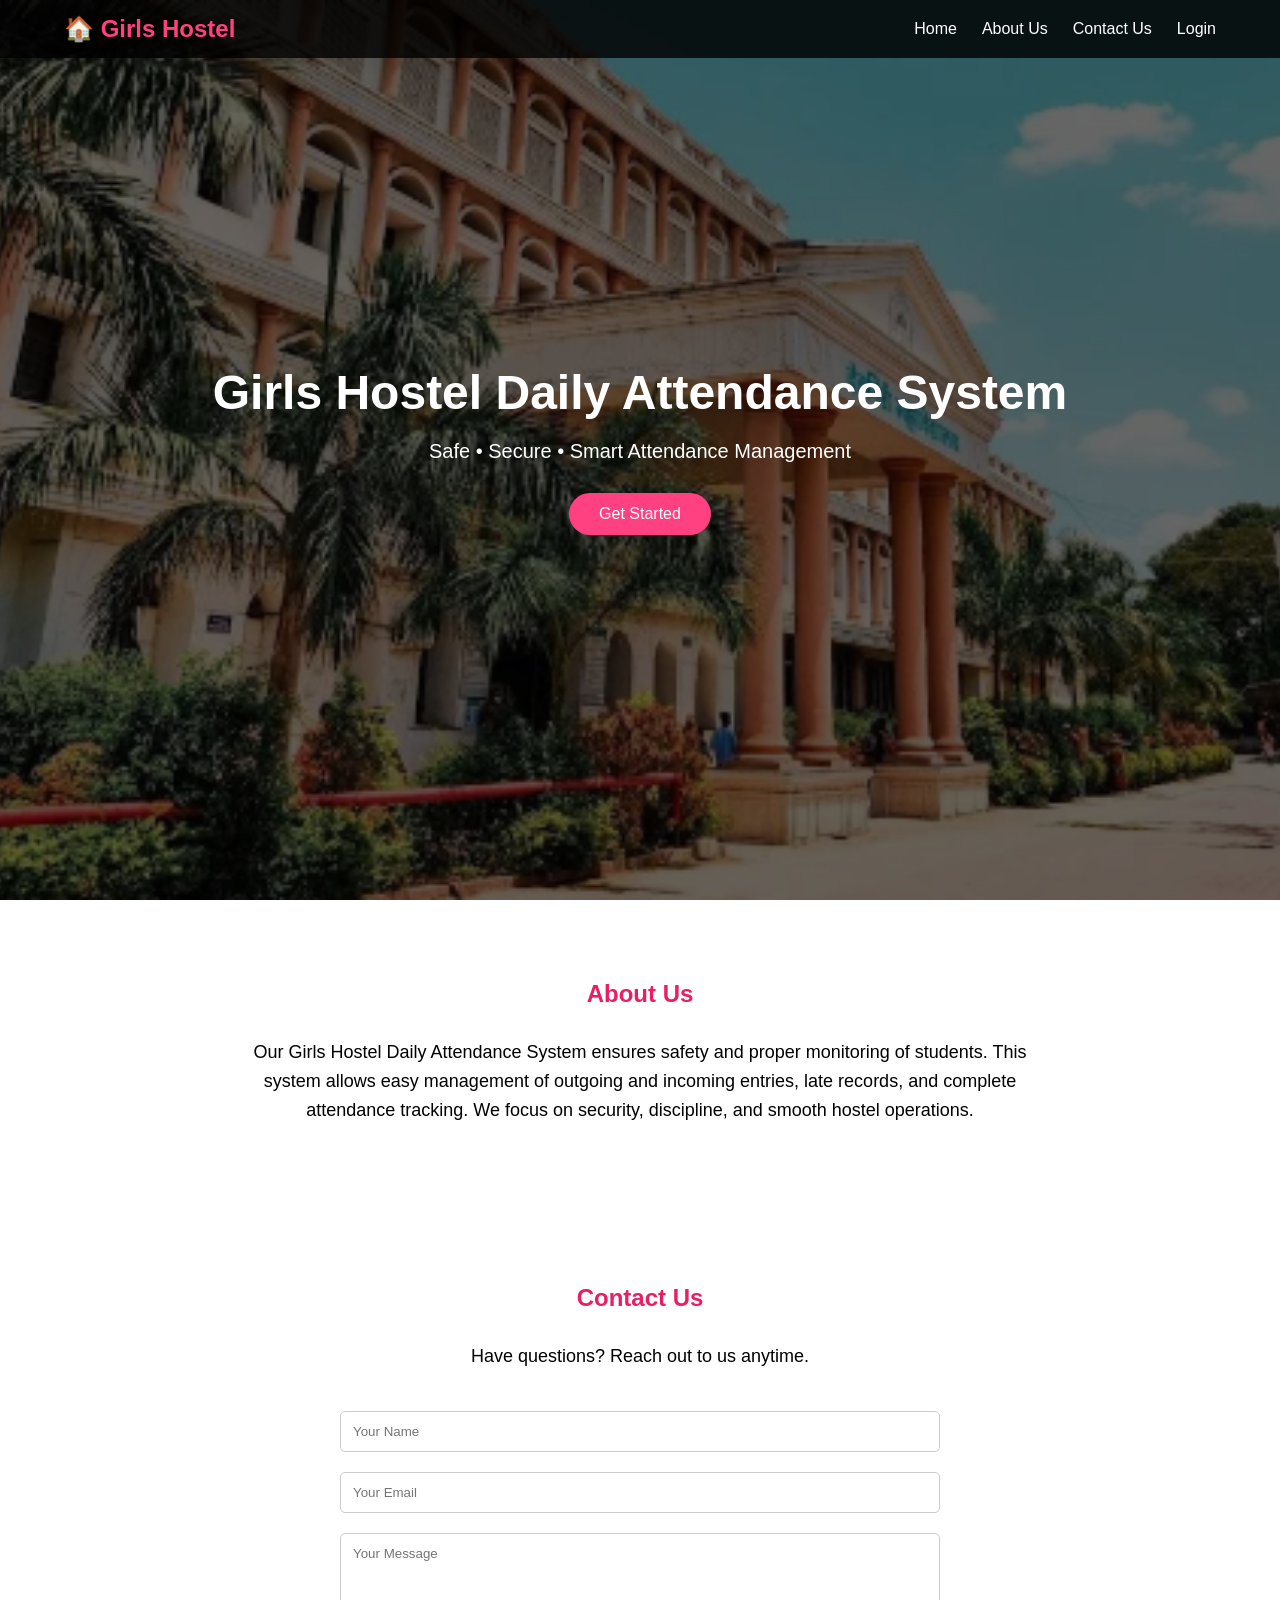
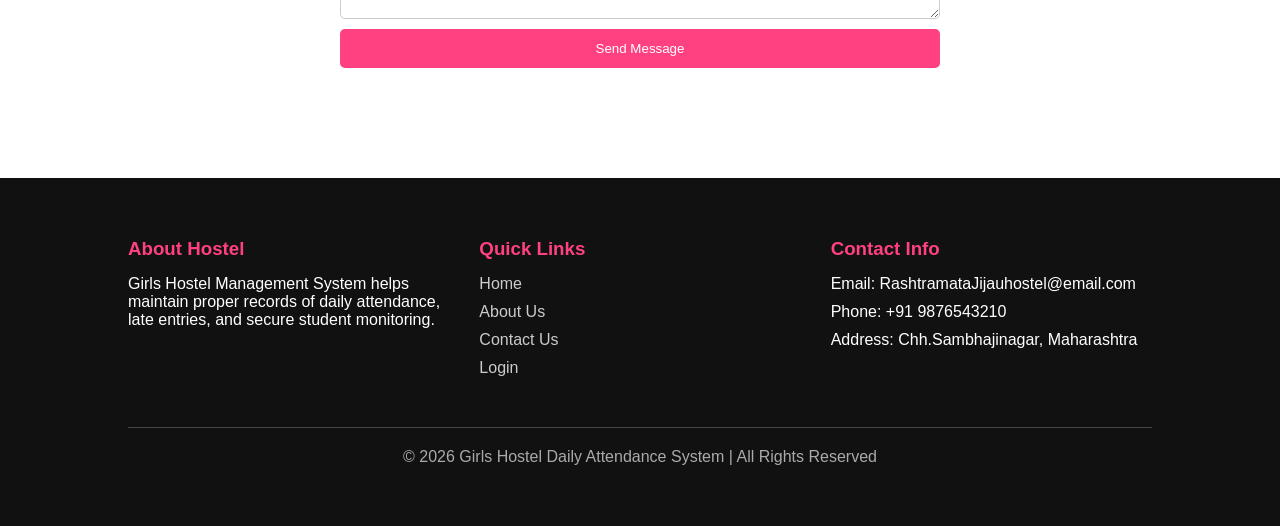
<file: index.html>
<!DOCTYPE html>
<html lang="en">
<head>
<meta charset="UTF-8">
<meta name="viewport" content="width=device-width, initial-scale=1.0">
<title>Girls Hostel Daily Attendance</title>

<style>
*{
    margin:0;
    padding:0;
    box-sizing:border-box;
    font-family: 'Segoe UI', sans-serif;
}

body{
    scroll-behavior:smooth;
}

/* Navbar */
nav{
    position:fixed;
    width:100%;
    background:rgba(0,0,0,0.8);
    padding:15px 0;
    z-index:1000;
}

nav .container{
    width:90%;
    margin:auto;
    display:flex;
    justify-content:space-between;
    align-items:center;
}

nav h2{
    color:#ff4081;
}

nav ul{
    list-style:none;
    display:flex;
}

nav ul li{
    margin-left:25px;
}

nav ul li a{
    text-decoration:none;
    color:white;
    font-weight:500;
    transition:0.3s;
}

nav ul li a:hover{
    color:#ff4081;
}

/* Hero Section */
.hero{
    height:100vh;
    background:url('Screenshot 2026-02-10 110359.png') no-repeat center center/cover;
    display:flex;
    align-items:center;
    justify-content:center;
    text-align:center;
    color:white;
    position:relative;
}

.hero::before{
    content:"";
    position:absolute;
    width:100%;
    height:100%;
    background:rgba(0,0,0,0.6);
}

.hero-content{
    position:relative;
    z-index:2;
}

.hero h1{
    font-size:48px;
    margin-bottom:20px;
}

.hero p{
    font-size:20px;
    margin-bottom:30px;
}

.btn{
    padding:12px 30px;
    background:#ff4081;
    border:none;
    color:white;
    font-size:16px;
    border-radius:25px;
    cursor:pointer;
    transition:0.3s;
}

.btn:hover{
    background:#e91e63;
}

/* Sections */
section{
    padding:80px 10%;
}

section h2{
    text-align:center;
    margin-bottom:30px;
    color:#e91e63;
}

.about p, .contact p{
    text-align:center;
    max-width:800px;
    margin:auto;
    font-size:18px;
    line-height:1.6;
}

/* Contact Form */
.contact form{
    max-width:600px;
    margin:30px auto;
    display:flex;
    flex-direction:column;
}

.contact input, .contact textarea{
    padding:12px;
    margin:10px 0;
    border:1px solid #ccc;
    border-radius:5px;
}

.contact button{
    background:#ff4081;
    color:white;
    border:none;
    padding:12px;
    border-radius:5px;
    cursor:pointer;
}

.contact button:hover{
    background:#e91e63;
}

/* Big Footer */
footer{
    background:#111;
    color:#fff;
    padding:60px 10%;
}

.footer-container{
    display:grid;
    grid-template-columns:repeat(auto-fit,minmax(250px,1fr));
    gap:30px;
}

footer h3{
    margin-bottom:15px;
    color:#ff4081;
}

footer ul{
    list-style:none;
}

footer ul li{
    margin-bottom:10px;
}

footer ul li a{
    text-decoration:none;
    color:#ccc;
    transition:0.3s;
}

footer ul li a:hover{
    color:#ff4081;
}

.footer-bottom{
    text-align:center;
    margin-top:40px;
    border-top:1px solid #444;
    padding-top:20px;
    color:#aaa;
}

/* Responsive */
@media(max-width:768px){
    .hero h1{
        font-size:32px;
    }
    nav ul{
        flex-direction:column;
        background:#000;
        position:absolute;
        top:60px;
        right:0;
        display:none;
    }
}
</style>
</head>

<body>

<!-- Navbar -->
<nav>
    <div class="container">
        <h2>🏠 Girls Hostel</h2>
        <ul>
            <li><a href="#">Home</a></li>
            <li><a href="aboutus.html">About Us</a></li>
            <li><a href="contactus.html">Contact Us</a></li>
            <li><a href="wardenlogin.html">Login</a></li>
        </ul>
    </div>
</nav>

<!-- Hero Section -->
<div class="hero">
    <div class="hero-content">
        <h1>Girls Hostel Daily Attendance System</h1>
        <p>Safe • Secure • Smart Attendance Management</p>
       <a href="wardenlogin.html"> <button class="btn">Get Started</button></a>
    </div>
</div>

<!-- About Section -->
<section id="about" class="about">
    <h2>About Us</h2>
    <p>
        Our Girls Hostel Daily Attendance System ensures safety and proper monitoring 
        of students. This system allows easy management of outgoing and incoming 
        entries, late records, and complete attendance tracking. 
        We focus on security, discipline, and smooth hostel operations.
    </p>
</section>

<!-- Contact Section -->
<section id="contact" class="contact">
    <h2>Contact Us</h2>
    <p>Have questions? Reach out to us anytime.</p>
    <form>
        <input type="text" placeholder="Your Name" required>
        <input type="email" placeholder="Your Email" required>
        <textarea rows="4" placeholder="Your Message" required></textarea>
        <button type="submit">Send Message</button>
    </form>
</section>

<!-- Big Footer -->
<footer>
    <div class="footer-container">
        <div>
            <h3>About Hostel</h3>
            <p>
                Girls Hostel Management System helps maintain proper records of daily attendance,
                late entries, and secure student monitoring.
            </p>
        </div>

        <div>
            <h3>Quick Links</h3>
            <ul>
                <li><a href="#">Home</a></li>
                <li><a href="aboutus.html">About Us</a></li>
                <li><a href="contactus.html">Contact Us</a></li>
                <li><a href="wardenlogin.html">Login</a></li>
            </ul>
        </div>

        <div>
            <h3>Contact Info</h3>
            <ul>
                <li>Email: RashtramataJijauhostel@email.com</li>
                <li>Phone: +91 9876543210</li>
                <li>Address: Chh.Sambhajinagar, Maharashtra</li>
            </ul>
        </div>
    </div>

    <div class="footer-bottom">
        © 2026 Girls Hostel Daily Attendance System | All Rights Reserved
    </div>
</footer>

</body>
</html>
</file>
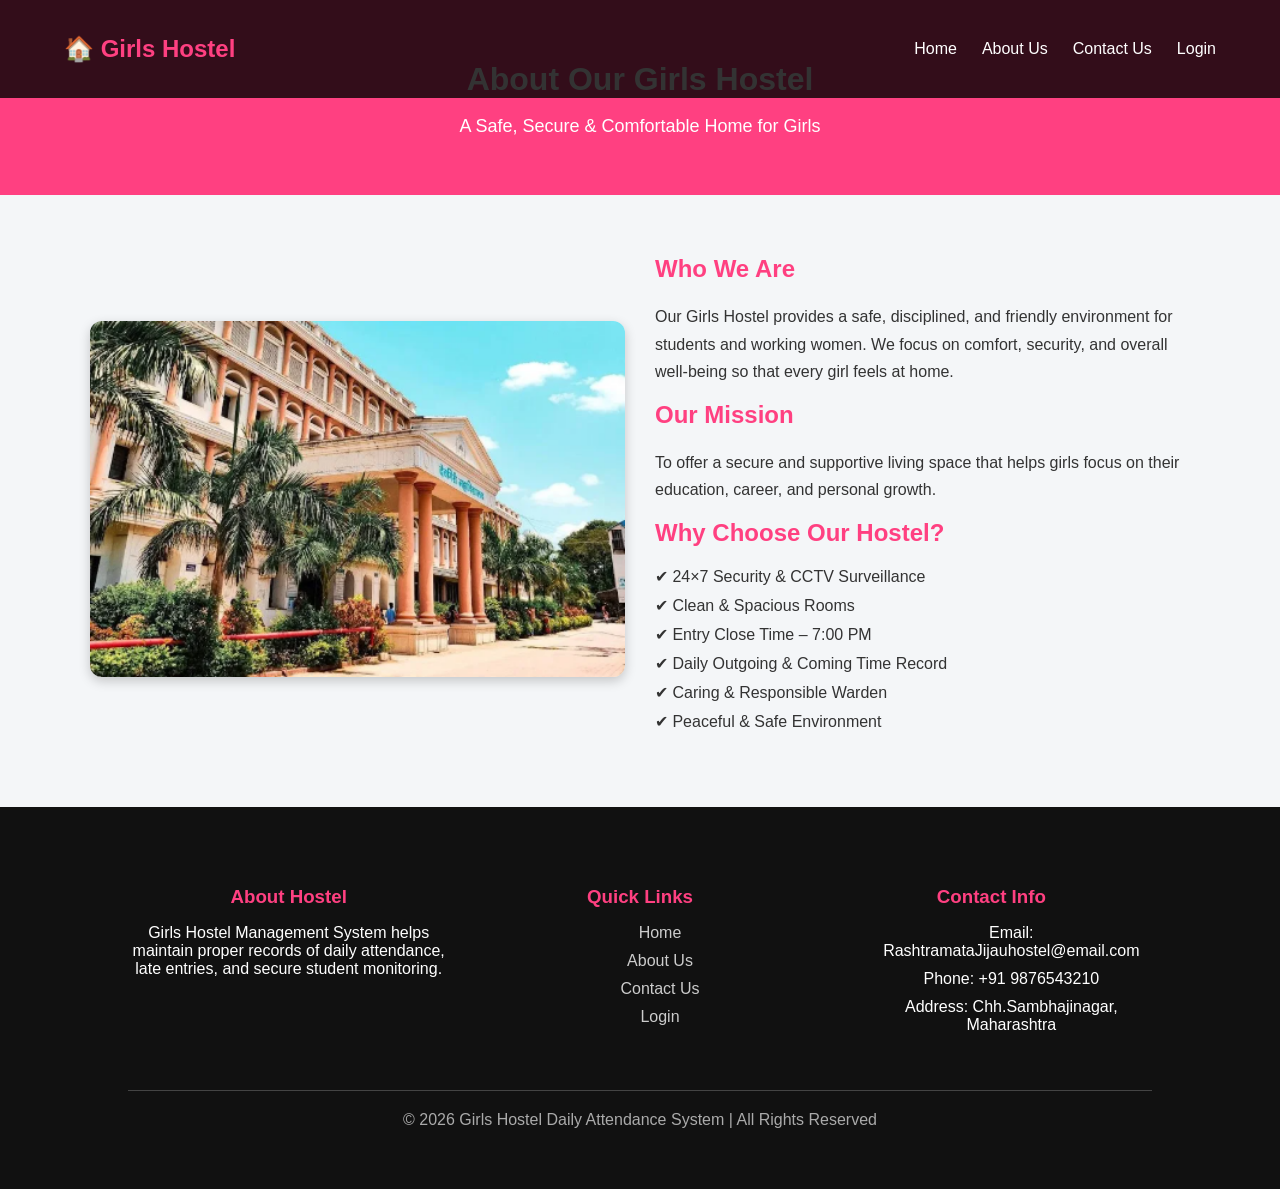
<file: aboutus.html>
<!DOCTYPE html>
<html lang="en">
<head>
<meta charset="UTF-8">
<title>About Us | Girls Hostel</title>

<style>
    body{
        margin:0;
        font-family:Arial, Helvetica, sans-serif;
        background:#f4f6f8;
        color:#333;
    }

    header{
        background:#ff4081;
        color:#fff;
        text-align:center;
        padding:40px 20px;
    }

    header h1{
        margin-bottom:10px;
        font-size:32px;
    }

    header p{
        font-size:18px;
    }

    .about-section{
        max-width:1100px;
        margin:40px auto;
        padding:20px;
        display:flex;
        flex-wrap:wrap;
        gap:30px;
        align-items:center;
    }

    .about-image{
        flex:1;
        min-width:300px;
    }

    .about-image img{
        width:100%;
        border-radius:12px;
        box-shadow:0 4px 12px rgba(0,0,0,0.2);
    }

    .about-content{
        flex:1;
        min-width:300px;
    }

    .about-content h2{
        color:#ff4081;
        margin-top:0;
    }

    .about-content p{
        line-height:1.7;
        font-size:16px;
    }

    .about-content ul{
        list-style:none;
        padding:0;
    }

    .about-content ul li{
        margin:10px 0;
        font-size:16px;
    }

    footer{
        background:-#ff4081;
        color:#fff;
        text-align:center;
        padding:15px;
        margin-top:40px;
    }

    @media(max-width:768px){
        header h1{
            font-size:26px;
        }

        .about-section{
            flex-direction:column;
        }
    }
    footer{
    background:#111;
    color:#fff;
    padding:60px 10%;
}

.footer-container{
    display:grid;
    grid-template-columns:repeat(auto-fit,minmax(250px,1fr));
    gap:30px;
}

footer h3{
    margin-bottom:15px;
    color:#ff4081;
}

footer ul{
    list-style:none;
}

footer ul li{
    margin-bottom:10px;
}

footer ul li a{
    text-decoration:none;
    color:#ccc;
    transition:0.3s;
}

footer ul li a:hover{
    color:#ff4081;
}

.footer-bottom{
    text-align:center;
    margin-top:40px;
    border-top:1px solid #444;
    padding-top:20px;
    color:#aaa;
}
nav{
    position:fixed;
    width:100%;
    background:rgba(0,0,0,0.8);
    padding:15px 0;
    z-index:1000;
}

nav .container{
    width:90%;
    margin:auto;
    display:flex;
    justify-content:space-between;
    align-items:center;
}

nav h2{
    color:#ff4081;
}

nav ul{
    list-style:none;
    display:flex;
}

nav ul li{
    margin-left:25px;
}

nav ul li a{
    text-decoration:none;
    color:white;
    font-weight:500;
    transition:0.3s;
}

nav ul li a:hover{
    color:#ff4081;
}


</style>
</head>

<body>
    <nav>
    <div class="container">
        <h2>🏠 Girls Hostel</h2>
        <ul>
            <li><a href="index.html">Home</a></li>
            <li><a href="aboutus.html">About Us</a></li>
            <li><a href="contactus.html">Contact Us</a></li>
            <li><a href="wardenlogin.html">Login</a></li>
        </ul>
    </div>
</nav>
<header>
    <h1>About Our Girls Hostel</h1>
    <p>A Safe, Secure & Comfortable Home for Girls</p>
</header>

<section class="about-section">
    <div class="about-image">
        <img src="Screenshot 2026-02-10 110359.png" alt="Girls Hostel">
    </div>

    <div class="about-content">
        <h2>Who We Are</h2>
        <p>
            Our Girls Hostel provides a safe, disciplined, and friendly environment
            for students and working women. We focus on comfort, security, and
            overall well-being so that every girl feels at home.
        </p>

        <h2>Our Mission</h2>
        <p>
            To offer a secure and supportive living space that helps girls focus
            on their education, career, and personal growth.
        </p>

        <h2>Why Choose Our Hostel?</h2>
        <ul>
            <li>✔ 24×7 Security & CCTV Surveillance</li>
            <li>✔ Clean & Spacious Rooms</li>
            <li>✔ Entry Close Time – 7:00 PM</li>
            <li>✔ Daily Outgoing & Coming Time Record</li>
            <li>✔ Caring & Responsible Warden</li>
            <li>✔ Peaceful & Safe Environment</li>
        </ul>
    </div>
</section>

<footer>
    <div class="footer-container">
        <div>
            <h3>About Hostel</h3>
            <p>
                Girls Hostel Management System helps maintain proper records of daily attendance,
                late entries, and secure student monitoring.
            </p>
        </div>

        <div>
            <h3>Quick Links</h3>
            <ul>
                <li><a href="#">Home</a></li>
                <li><a href="aboutus.html">About Us</a></li>
                <li><a href="contactus.html">Contact Us</a></li>
                <li><a href="wardenlogin.html">Login</a></li>
            </ul>
        </div>

        <div>
            <h3>Contact Info</h3>
            <ul>
                <li>Email: RashtramataJijauhostel@email.com</li>
                <li>Phone: +91 9876543210</li>
                <li>Address: Chh.Sambhajinagar, Maharashtra</li>
            </ul>
        </div>
    </div>

    <div class="footer-bottom">
        © 2026 Girls Hostel Daily Attendance System | All Rights Reserved
    </div>
</footer>
</body>
</html>
</file>
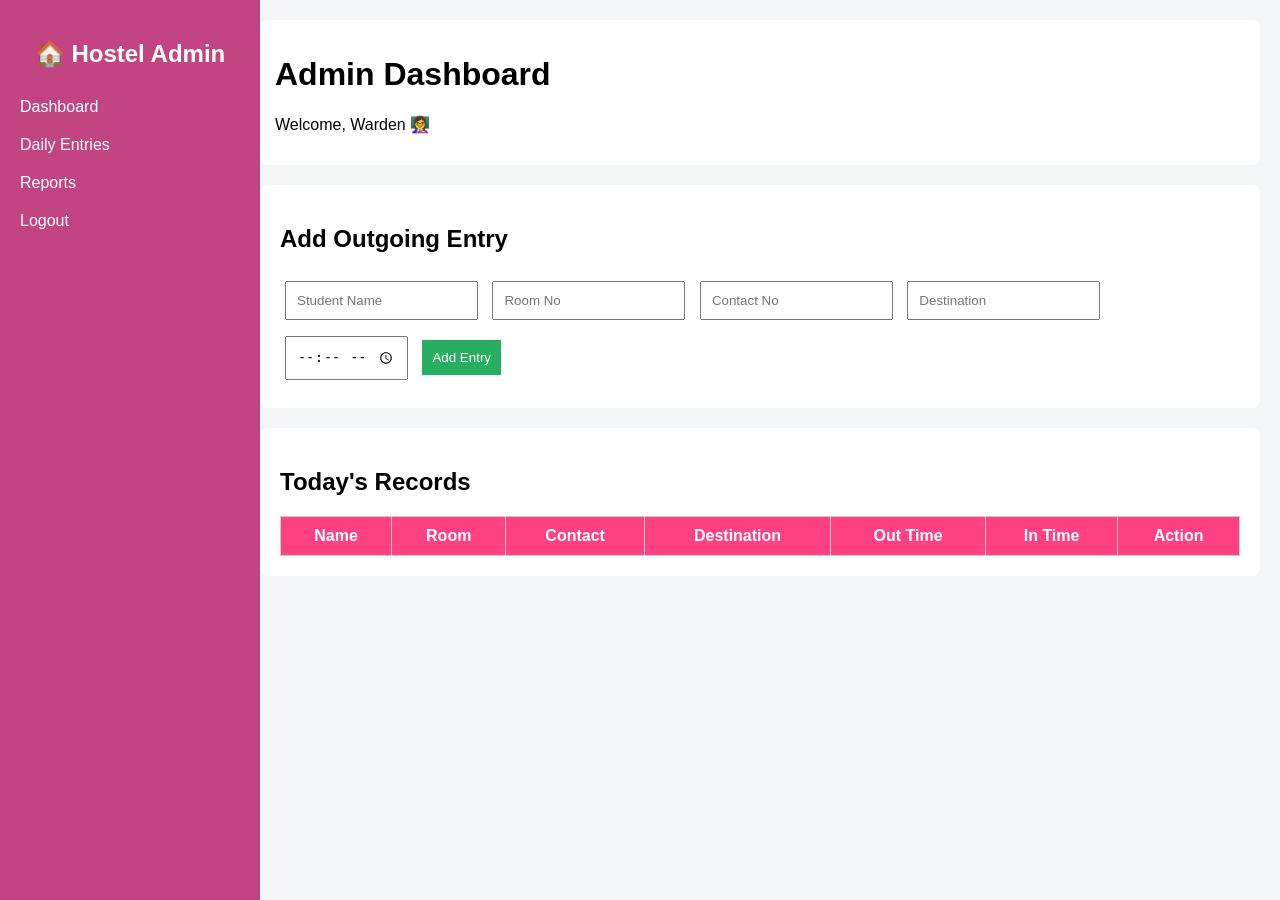
<file: admindashboard.html>
<!DOCTYPE html>
<html lang="en">
<head>
    <meta charset="UTF-8">
    <title>Admin Dashboard | Girls Hostel</title>
    <link rel="stylesheet" href="admindashboard.css">
</head>
<body>

<!-- Sidebar -->
<div class="sidebar">
    <h2>🏠 Hostel Admin</h2>
    <ul>
        <li><a href="#">Dashboard</a></li>
        <li><a href="newlogin1.html">Daily Entries</a></li>
        <li><a href="report.html">Reports</a></li>
        <li><a href="index.html" onclick="logout()">Logout</a></li>
    </ul>
</div>

<!-- Main Content -->
<div class="main-content">

    <header>
        <h1>Admin Dashboard</h1>
        <p>Welcome, Warden 👩‍🏫</p>
    </header>

    <!-- Entry Form -->
    <section class="form-section">
        <h2>Add Outgoing Entry</h2>

        <form id="entryForm">
            <input type="text" id="Name" placeholder="Student Name" required>
            <input type="text" id="room" placeholder="Room No" required>
            <input type="text" id="contact" placeholder="Contact No" required>
            <input type="text" id="destination" placeholder="Destination" required>
            <input type="time" id="outTime" required>
            <button type="submit">Add Entry</button>
        </form>
    </section>

    <!-- Table -->
    <section class="table-section">
        <h2>Today's Records</h2>
        <table>
            <thead>
                <tr>
                    <th>Name</th>
                    <th>Room</th>
                    <th>Contact</th>
                    <th>Destination</th>
                    <th>Out Time</th>
                    <th>In Time</th>
                    <th>Action</th>
                </tr>
            </thead>
            <tbody id="recordTable"></tbody>
        </table>
    </section>

</div>

<script src="admindashboard.js"></script>
</body>
</html>
</file>
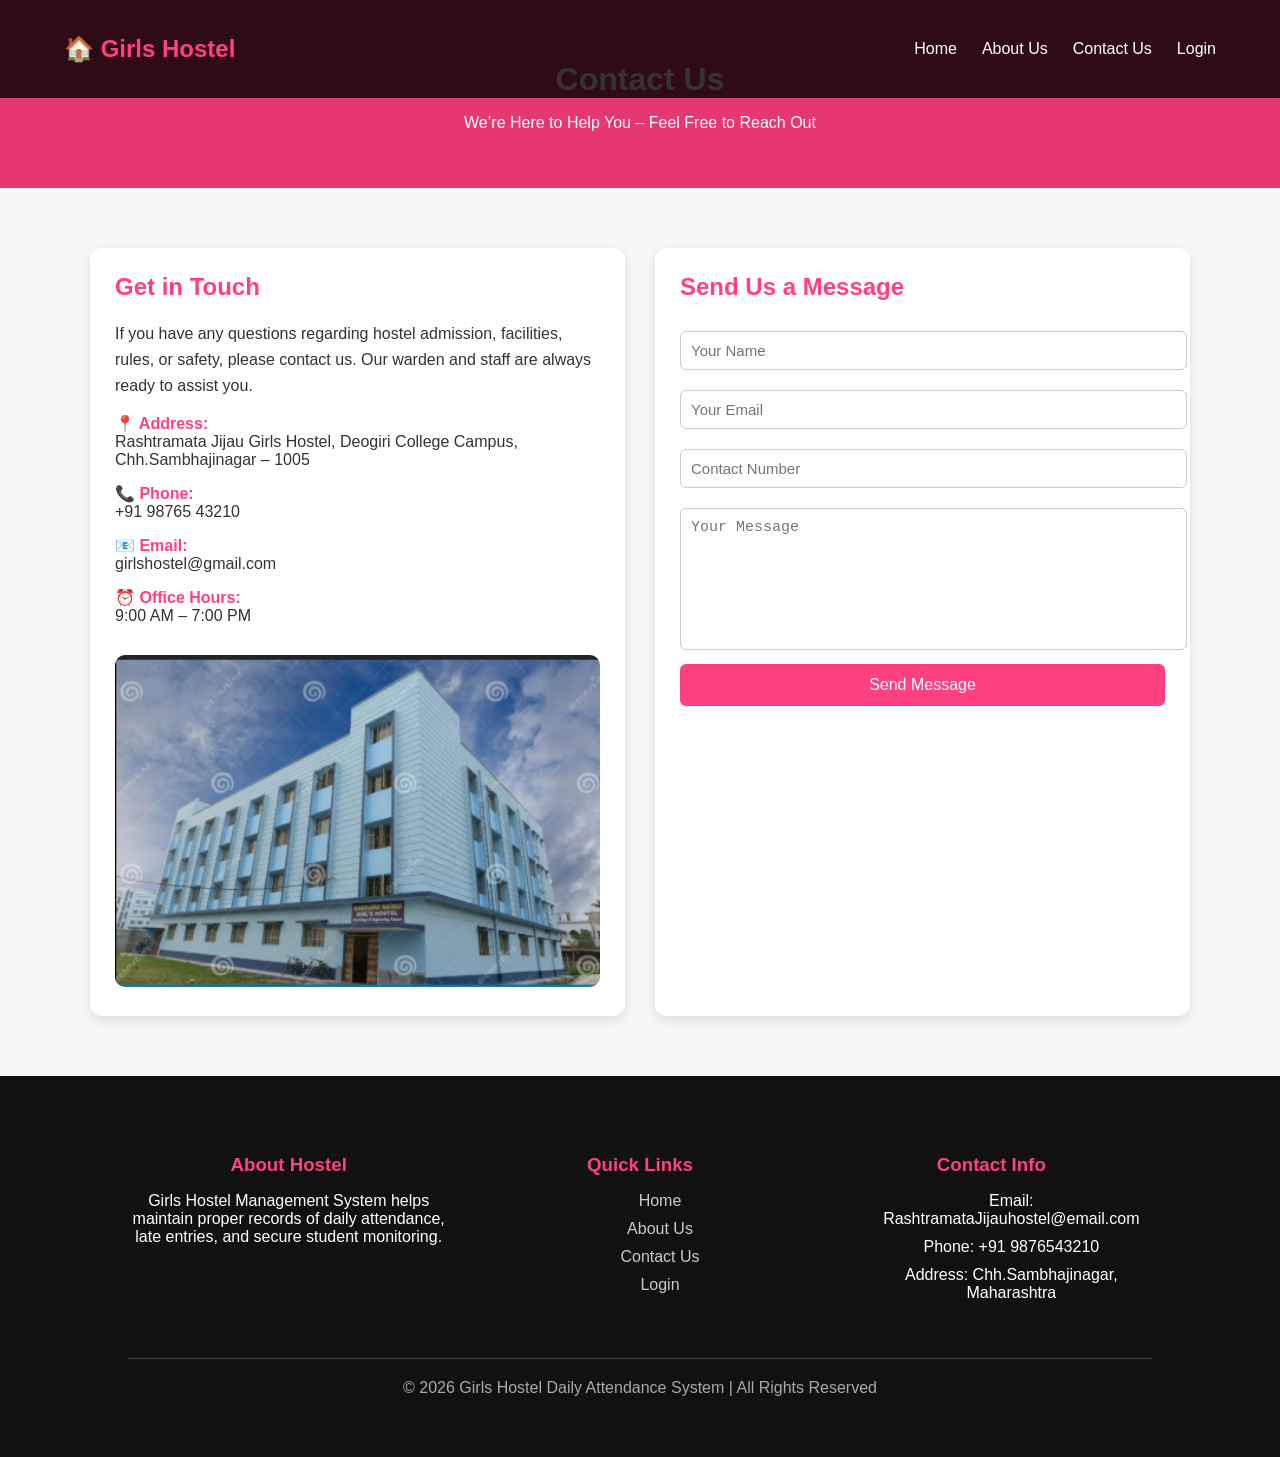
<file: contactus.html>
<!DOCTYPE html>
<html lang="en">
<head>
<meta charset="UTF-8">
<title>Contact Us | Girls Hostel</title>

<style>
    body{
        margin:0;
        font-family:Arial, Helvetica, sans-serif;
        background:#f4f6f8;
        color:#333;
    }

    header{
        background:#e73772;
        color:#fff;
        text-align:center;
        padding:40px 20px;
    }

    header h1{
        margin-bottom:10px;
        font-size:32px;
    }

    .contact-container{
        max-width:1100px;
        margin:40px auto;
        padding:20px;
        display:flex;
        flex-wrap:wrap;
        gap:30px;
    }

    .contact-info, .contact-form{
        flex:1;
        min-width:300px;
        background:#fff;
        padding:25px;
        border-radius:12px;
        box-shadow:0 4px 12px rgba(0,0,0,0.1);
    }

    .contact-info h2,
    .contact-form h2{
        color:#ff4081;
        margin-top:0;
    }

    .contact-info p{
        line-height:1.6;
        font-size:16px;
    }

    .info-box{
        margin:15px 0;
        font-size:16px;
    }

    .info-box strong{
        color:#ff4081;
    }

    .contact-image img{
        width:100%;
        border-radius:10px;
        margin-top:15px;
    }

    form input, form textarea{
        width:100%;
        padding:10px;
        margin:10px 0;
        border-radius:6px;
        border:1px solid #ccc;
        font-size:15px;
    }

    form textarea{
        resize:none;
        height:120px;
    }

    form button{
        background:#ff4081;
        color:#fff;
        border:none;
        padding:12px;
        width:100%;
        border-radius:6px;
        font-size:16px;
        cursor:pointer;
    }

    form button:hover{
        background:#d81b60;
    }

    footer{
        background:#080808;
        color:#fff;
        text-align:center;
        padding:15px;
        margin-top:40px;
    }

    @media(max-width:768px){
        header h1{
            font-size:26px;
        }
    }
    footer{
    background:#111;
    color:#fff;
    padding:60px 10%;
}

.footer-container{
    display:grid;
    grid-template-columns:repeat(auto-fit,minmax(250px,1fr));
    gap:30px;
}

footer h3{
    margin-bottom:15px;
    color:#ff4081;
}

footer ul{
    list-style:none;
}

footer ul li{
    margin-bottom:10px;
}

footer ul li a{
    text-decoration:none;
    color:#ccc;
    transition:0.3s;
}

footer ul li a:hover{
    color:#ff4081;
}

.footer-bottom{
    text-align:center;
    margin-top:40px;
    border-top:1px solid #444;
    padding-top:20px;
    color:#aaa;
}
nav{
    position:fixed;
    width:100%;
    background:rgba(0,0,0,0.8);
    padding:15px 0;
    z-index:1000;
}

nav .container{
    width:90%;
    margin:auto;
    display:flex;
    justify-content:space-between;
    align-items:center;
}

nav h2{
    color:#ff4081;
}

nav ul{
    list-style:none;
    display:flex;
}

nav ul li{
    margin-left:25px;
}

nav ul li a{
    text-decoration:none;
    color:white;
    font-weight:500;
    transition:0.3s;
}

nav ul li a:hover{
    color:#ff4081;
}

</style>
</head>

<body>
<nav>
    <div class="container">
        <h2>🏠 Girls Hostel</h2>
        <ul>
            <li><a href="index.html">Home</a></li>
            <li><a href="aboutus.html">About Us</a></li>
            <li><a href="contactus.html">Contact Us</a></li>
            <li><a href="wardenlogin.html">Login</a></li>
        </ul>
    </div>
</nav>
<header>
    <h1>Contact Us</h1>
    <p>We’re Here to Help You – Feel Free to Reach Out</p>
</header>

<section class="contact-container">

    <div class="contact-info">
        <h2>Get in Touch</h2>
        <p>
            If you have any questions regarding hostel admission, facilities,
            rules, or safety, please contact us. Our warden and staff are always
            ready to assist you.
        </p>

        <div class="info-box">
            <strong>📍 Address:</strong><br>
           Rashtramata Jijau Girls Hostel, Deogiri College Campus,<br>
            Chh.Sambhajinagar – 1005
        </div>

        <div class="info-box">
            <strong>📞 Phone:</strong><br>
            +91 98765 43210
        </div>

        <div class="info-box">
            <strong>📧 Email:</strong><br>
            girlshostel@gmail.com
        </div>

        <div class="info-box">
            <strong>⏰ Office Hours:</strong><br>
            9:00 AM – 7:00 PM
        </div>

        <div class="contact-image">
            <img src="Screenshot 2026-02-10 111318.png" alt="Hostel Office">
        </div>
    </div>

    <div class="contact-form">
        <h2>Send Us a Message</h2>
        <form>
            <input type="text" placeholder="Your Name" required>
            <input type="email" placeholder="Your Email" required>
            <input type="text" placeholder="Contact Number" required>
            <textarea placeholder="Your Message" required></textarea>
            <button type="submit">Send Message</button>
        </form>
    </div>

</section>
<footer>
    <div class="footer-container">
        <div>
            <h3>About Hostel</h3>
            <p>
                Girls Hostel Management System helps maintain proper records of daily attendance,
                late entries, and secure student monitoring.
            </p>
        </div>

        <div>
            <h3>Quick Links</h3>
            <ul>
                <li><a href="#">Home</a></li>
                <li><a href="aboutus.html">About Us</a></li>
                <li><a href="contactus.html">Contact Us</a></li>
                <li><a href="wardenlogin.html">Login</a></li>
            </ul>
        </div>

        <div>
            <h3>Contact Info</h3>
            <ul>
                <li>Email: RashtramataJijauhostel@email.com</li>
                <li>Phone: +91 9876543210</li>
                <li>Address: Chh.Sambhajinagar, Maharashtra</li>
            </ul>
        </div>
    </div>

    <div class="footer-bottom">
        © 2026 Girls Hostel Daily Attendance System | All Rights Reserved
    </div>
</footer>



</body>
</html>
</file>
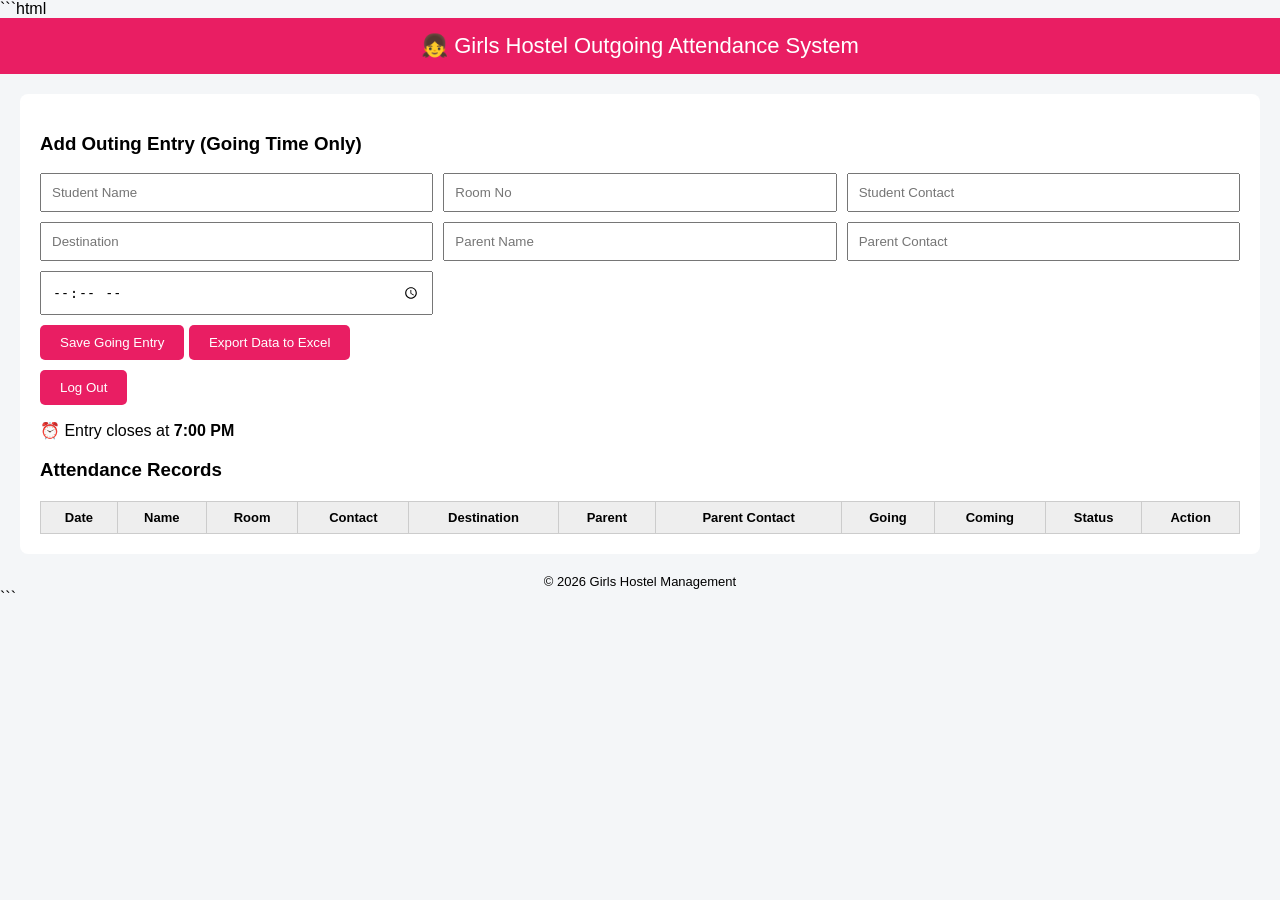
<file: newlogin1.html>
```html
<!DOCTYPE html>
<html lang="en">
<head>
<meta charset="UTF-8">
<title>Girls Hostel Outing Attendance</title>

<style>
body{font-family:Arial;background:#f4f6f8;margin:0}
header{background:#e91e63;color:#fff;padding:15px;text-align:center;font-size:22px}
.container{max-width:1200px;margin:20px auto;background:#fff;padding:20px;border-radius:8px}
.form-group{display:grid;grid-template-columns:repeat(3,1fr);gap:10px}
input{padding:10px}
button{margin-top:10px;padding:10px 20px;background:#e91e63;color:#fff;border:none;border-radius:5px;cursor:pointer}
table{width:100%;border-collapse:collapse;margin-top:20px;font-size:13px}
th,td{border:1px solid #ccc;padding:8px;text-align:center}
th{background:#eee}
.ok{color:green;font-weight:bold}
.late{color:red;font-weight:bold}
.action-btn{padding:5px 10px;font-size:12px}
footer{text-align:center;margin-top:15px;font-size:13px}

nav{
position:fixed;
width:100%;
background:rgba(0,0,0,0.8);
padding:15px 0;
z-index:1000;
}

nav .container{
width:90%;
margin:auto;
display:flex;
justify-content:space-between;
align-items:center;
}

nav h2{color:#ff4081;}

nav ul{list-style:none;display:flex;}

nav ul li{margin-left:25px;}

nav ul li a{
text-decoration:none;
color:white;
font-weight:500;
transition:0.3s;
}

nav ul li a:hover{color:#ff4081;}
</style>
</head>

<body>

<header>👧 Girls Hostel Outgoing Attendance System</header>

<div class="container">

<h3>Add Outing Entry (Going Time Only)</h3>

<div class="form-group">

<input id="name" placeholder="Student Name">
<input id="room" placeholder="Room No">
<input id="contact" placeholder="Student Contact">

<input id="destination" placeholder="Destination">
<input id="parentName" placeholder="Parent Name">
<input id="parentContact" placeholder="Parent Contact">

<input type="time" id="goingTime">

</div>

<button onclick="addEntry()">Save Going Entry</button>

<button onclick="exportToExcel()">Export Data to Excel</button>

<br>

<button><a href="index.html" style="color:white;text-decoration:none;">Log Out</a></button>

<p>⏰ Entry closes at <b>7:00 PM</b></p>

<h3>Attendance Records</h3>

<table>
<thead>
<tr>
<th>Date</th>
<th>Name</th>
<th>Room</th>
<th>Contact</th>
<th>Destination</th>
<th>Parent</th>
<th>Parent Contact</th>
<th>Going</th>
<th>Coming</th>
<th>Status</th>
<th>Action</th>
</tr>
</thead>

<tbody id="tableBody"></tbody>

</table>

</div>

<footer>© 2026 Girls Hostel Management</footer>

<script>

const ENTRY_CLOSE_TIME = "19:00";

function get(id){
return document.getElementById(id).value;
}

function addEntry(){

if(!get("name") || !get("room") || !get("contact") || !get("goingTime")){
alert("Please fill required fields");
return;
}

const record = {
id: Date.now(),
date: new Date().toLocaleDateString(),
name: get("name"),
room: get("room"),
contact: get("contact"),
destination: get("destination"),
parentName: get("parentName"),
parentContact: get("parentContact"),
goingTime: get("goingTime"),
comingTime: "",
status: "Out"
};

const data = JSON.parse(localStorage.getItem("outing")) || [];
data.push(record);

localStorage.setItem("outing", JSON.stringify(data));

document.querySelectorAll("input").forEach(i => i.value = "");

loadData();
}

function addComingTime(id){

const time = prompt("Enter Coming Time (HH:MM)");

if(!time) return;

const data = JSON.parse(localStorage.getItem("outing")) || [];

data.forEach(r=>{
if(r.id === id){
r.comingTime = time;
r.status = time > ENTRY_CLOSE_TIME ? "Late Entry" : "OK";
}
});

localStorage.setItem("outing", JSON.stringify(data));

loadData();
}

function loadData(){

const data = JSON.parse(localStorage.getItem("outing")) || [];

const tbody = document.getElementById("tableBody");

tbody.innerHTML = "";

data.forEach(r=>{

tbody.innerHTML += `
<tr>
<td>${r.date}</td>
<td>${r.name}</td>
<td>${r.room}</td>
<td>${r.contact}</td>
<td>${r.destination}</td>
<td>${r.parentName}</td>
<td>${r.parentContact}</td>
<td>${r.goingTime}</td>
<td>${r.comingTime || "-"}</td>
<td class="${r.status==="Late Entry"?"late":"ok"}">${r.status}</td>
<td>
${r.comingTime ? "✔" : `<button class="action-btn" onclick="addComingTime(${r.id})">Add Coming</button>`}
</td>
</tr>
`;

});

}

function exportToExcel(){

const data = JSON.parse(localStorage.getItem("outing")) || [];

let table = `
<table border="1">
<tr>
<th>Date</th>
<th>Name</th>
<th>Room</th>
<th>Contact</th>
<th>Destination</th>
<th>Parent</th>
<th>Parent Contact</th>
<th>Going Time</th>
<th>Coming Time</th>
<th>Status</th>
</tr>
`;

data.forEach(r=>{
table += `
<tr>
<td>${r.date}</td>
<td>${r.name}</td>
<td>${r.room}</td>
<td>${r.contact}</td>
<td>${r.destination}</td>
<td>${r.parentName}</td>
<td>${r.parentContact}</td>
<td>${r.goingTime}</td>
<td>${r.comingTime || "-"}</td>
<td>${r.status}</td>
</tr>
`;
});

table += `</table>`;

const blob = new Blob([table], { type: "application/vnd.ms-excel" });

const url = window.URL.createObjectURL(blob);

const a = document.createElement("a");

a.href = url;

a.download = "hostel_outing_attendance.xls";

a.click();

}

loadData();

</script>

</body>
</html>
```
</file>
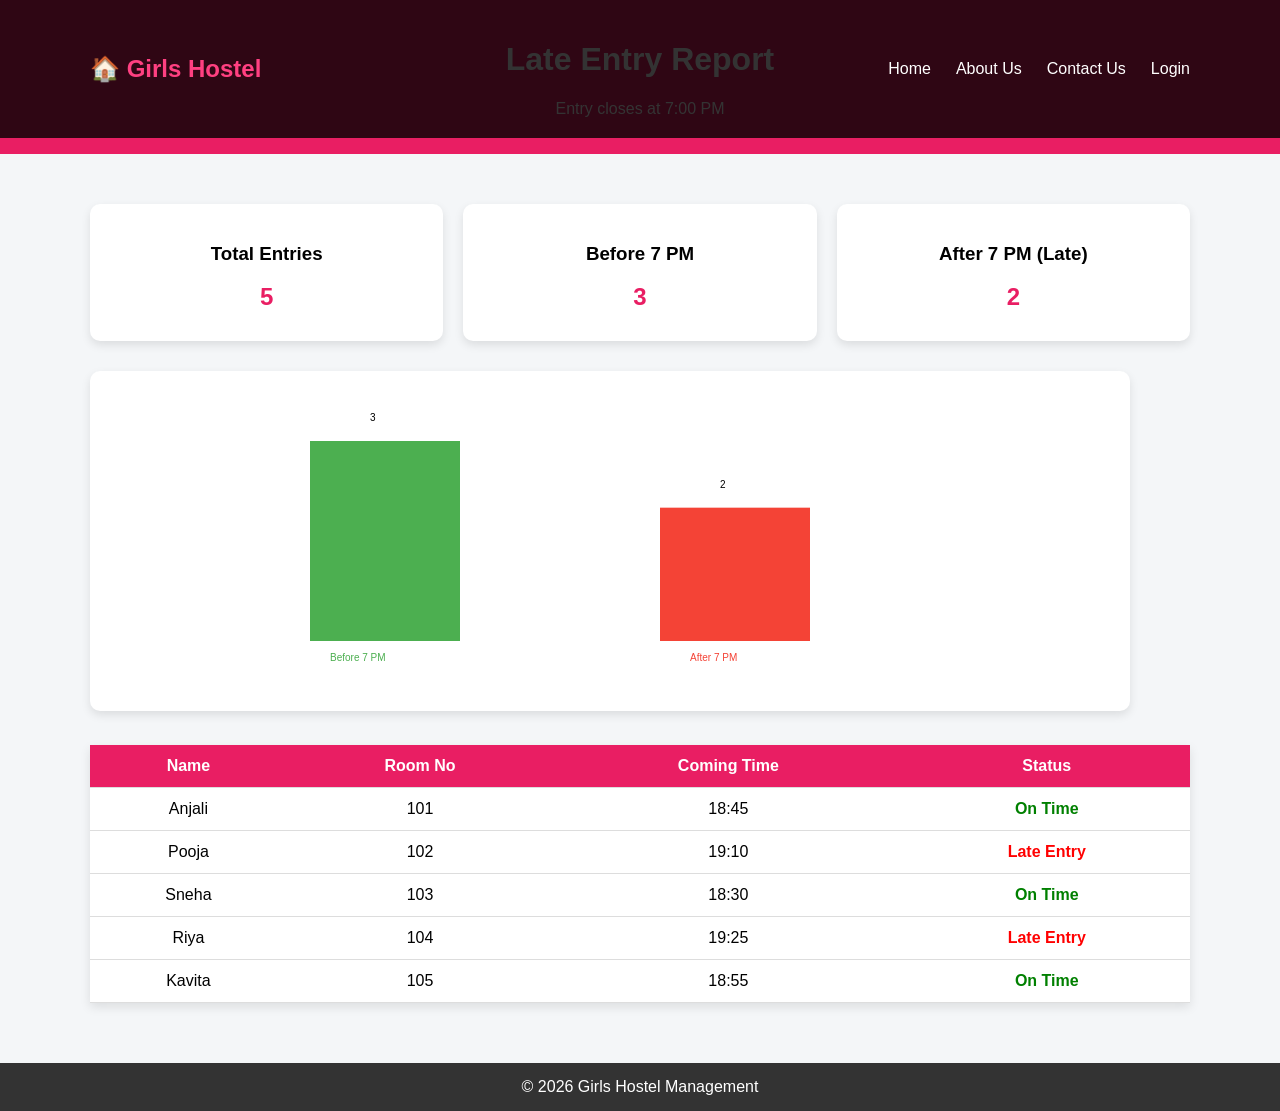
<file: report.html>
<!DOCTYPE html>
<html lang="en">
<head>
<meta charset="UTF-8">
<title>Late Entry Report | Girls Hostel</title>

<style>
    body{
        margin:0;
        font-family:Arial, sans-serif;
        background:#f4f6f8;
    }

    header{
        background:#e91e63;
        color:#fff;
        text-align:center;
        padding:20px;
    }

    .container{
        max-width:1100px;
        margin:30px auto;
        padding:20px;
    }

    .summary{
        display:flex;
        gap:20px;
        flex-wrap:wrap;
        margin-bottom:30px;
    }

    .card{
        flex:1;
        min-width:200px;
        background:#fff;
        padding:20px;
        border-radius:10px;
        box-shadow:0 4px 10px rgba(0,0,0,0.1);
        text-align:center;
    }

    .card h2{
        margin:10px 0;
        color:#e91e63;
    }

    canvas{
        background:#fff;
        border-radius:10px;
        padding:20px;
        box-shadow:0 4px 10px rgba(0,0,0,0.1);
    }

    table{
        width:100%;
        border-collapse:collapse;
        background:#fff;
        margin-top:30px;
        box-shadow:0 4px 10px rgba(0,0,0,0.1);
    }

    th, td{
        padding:12px;
        border-bottom:1px solid #ddd;
        text-align:center;
    }

    th{
        background:#e91e63;
        color:#fff;
    }

    .late{
        color:red;
        font-weight:bold;
    }

    .ontime{
        color:green;
        font-weight:bold;
    }

    footer{
        text-align:center;
        padding:15px;
        background:#333;
        color:#fff;
        margin-top:40px;
    }

nav{
    position:fixed;
    width:100%;
    background:rgba(0,0,0,0.8);
    padding:15px 0;
    z-index:1000;
    
}

nav .container{
    width:90%;
    margin:auto;
    display:flex;
    justify-content:space-between;
    align-items:center;
}

nav h2{
    color:#ff4081;
}

nav ul{
    list-style:none;
    display:flex;
}

nav ul li{
    margin-left:25px;
}

nav ul li a{
    text-decoration:none;
    color:white;
    font-weight:500;
    transition:0.3s;
}

nav ul li a:hover{
    color:#ff4081;
}

    
    
</style>
</head>

<body>
    <nav>
    <div class="container">
        <h2>🏠 Girls Hostel</h2>
        <ul>
            <li><a href="index.html">Home</a></li>
            <li><a href="aboutus.html">About Us</a></li>
            <li><a href="contactus.html">Contact Us</a></li>
            <li><a href="wardenlogin.html">Login</a></li>
        </ul>
    </div>
</nav>


<header>
    <h1>Late Entry Report</h1>
    <p>Entry closes at 7:00 PM</p>
</header>

<div class="container">

    <!-- SUMMARY -->
    <div class="summary">
        <div class="card">
            <h3>Total Entries</h3>
            <h2 id="total">0</h2>
        </div>
        <div class="card">
            <h3>Before 7 PM</h3>
            <h2 id="ontime">0</h2>
        </div>
        <div class="card">
            <h3>After 7 PM (Late)</h3>
            <h2 id="late">0</h2>
        </div>
    </div>

    <!-- GRAPH -->
    <canvas id="chart" width="1000" height="300"></canvas>

    <!-- TABLE -->
    <table>
        <thead>
            <tr>
                <th>Name</th>
                <th>Room No</th>
                <th>Coming Time</th>
                <th>Status</th>
            </tr>
        </thead>
        <tbody id="reportTable"></tbody>
    </table>

</div>

<footer>
    © 2026 Girls Hostel Management
</footer>

<script>
    // SAMPLE DATA (this will come from attendance records)
    const records = [
        {name:"Anjali", room:"101", time:"18:45"},
        {name:"Pooja", room:"102", time:"19:10"},
        {name:"Sneha", room:"103", time:"18:30"},
        {name:"Riya", room:"104", time:"19:25"},
        {name:"Kavita", room:"105", time:"18:55"}
    ];

    const closingTime = "19:00";
    let lateCount = 0;
    let onTimeCount = 0;

    const table = document.getElementById("reportTable");

    records.forEach(r=>{
        const status = r.time > closingTime ? "Late Entry" : "On Time";
        if(status === "Late Entry") lateCount++;
        else onTimeCount++;

        table.innerHTML += `
            <tr>
                <td>${r.name}</td>
                <td>${r.room}</td>
                <td>${r.time}</td>
                <td class="${status === "Late Entry" ? "late" : "ontime"}">
                    ${status}
                </td>
            </tr>
        `;
    });

    document.getElementById("total").innerText = records.length;
    document.getElementById("late").innerText = lateCount;
    document.getElementById("ontime").innerText = onTimeCount;

    // SIMPLE BAR CHART
    const canvas = document.getElementById("chart");
    const ctx = canvas.getContext("2d");

    const max = Math.max(lateCount, onTimeCount);
    const scale = 200 / max;

    ctx.fillStyle = "#4caf50";
    ctx.fillRect(200, 250 - onTimeCount * scale, 150, onTimeCount * scale);
    ctx.fillText("Before 7 PM", 220, 270);

    ctx.fillStyle = "#f44336";
    ctx.fillRect(550, 250 - lateCount * scale, 150, lateCount * scale);
    ctx.fillText("After 7 PM", 580, 270);

    ctx.fillStyle="#000";
    ctx.fillText(onTimeCount, 260, 230 - onTimeCount * scale);
    ctx.fillText(lateCount, 610, 230 - lateCount * scale);
</script>

</body>
</html>
</file>
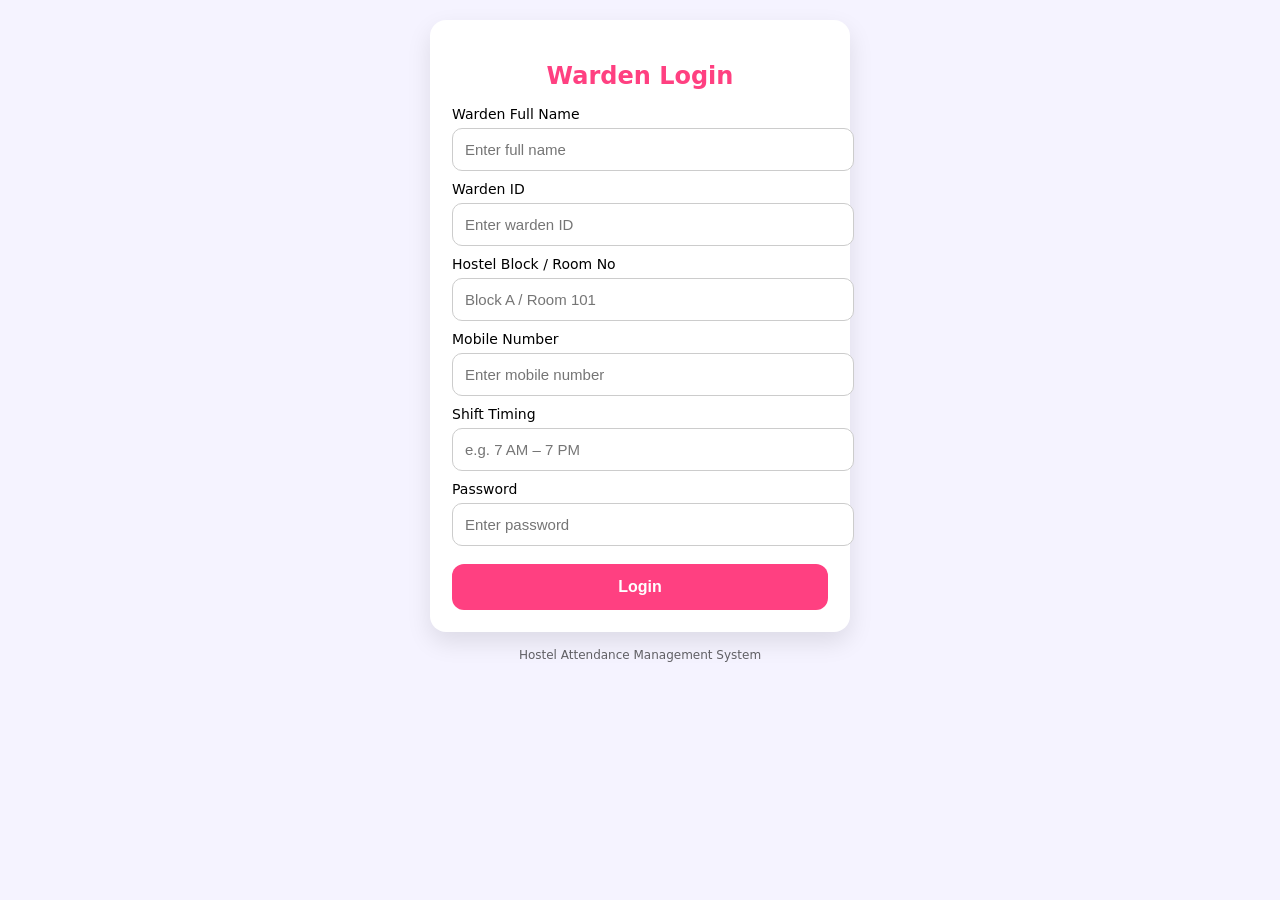
<file: wardenlogin.html>
<!DOCTYPE html>
<html lang="en">
<head>
  <meta charset="UTF-8">
  <meta name="viewport" content="width=device-width, initial-scale=1.0">
  <title>Warden Login</title>
  <style>
    body {
      margin: 0;
      background: #f5f3ff;
      font-family: system-ui, sans-serif;
    }

    .container {
      max-width: 420px;
      margin: auto;
      padding: 20px;
    }

    .card {
      background: #fff;
      padding: 22px;
      border-radius: 16px;
      box-shadow: 0 10px 25px rgba(0,0,0,0.1);
    }

    h2 {
      text-align: center;
      margin-bottom: 16px;
      color: #ff4081;
    }

    label {
      font-size: 14px;
      margin-top: 10px;
      display: block;
    }

    input {
      width: 100%;
      padding: 12px;
      margin-top: 6px;
      border-radius: 10px;
      border: 1px solid #ccc;
      font-size: 15px;
    }

    button {
      width: 100%;
      padding: 14px;
      margin-top: 18px;
      background: #ff4081;
      color: white;
      border: none;
      border-radius: 12px;
      font-size: 16px;
      font-weight: 600;
      cursor: pointer;
    }

    button:hover {
      opacity: 0.9;
    }

    footer {
      text-align: center;
      margin-top: 16px;
      font-size: 12px;
      opacity: 0.6;
    }
  </style>
</head>
<body>

  <div class="container">
    <div class="card">
      <h2>Warden Login</h2>

      <label>Warden Full Name</label>
      <input type="text" placeholder="Enter full name" required>

      <label>Warden ID</label>
      <input type="text" placeholder="Enter warden ID" required>

      <label>Hostel Block / Room No</label>
      <input type="text" placeholder="Block A / Room 101">

      <label>Mobile Number</label>
      <input type="tel" placeholder="Enter mobile number">

      

      

      <label>Shift Timing</label>
      <input type="text" placeholder="e.g. 7 AM – 7 PM">

      <label>Password</label>
      <input type="password" placeholder="Enter password" required>

     <a href="admindashboard.html"> <button>Login</button></a> 
    </div>

    <footer>Hostel Attendance Management System</footer>
  </div>

</body>
</html>
</file>
<file: admindashboard.css>
body {
    margin: 0;
    font-family: Arial, sans-serif;
    background: #f4f6f8;
}

/* Sidebar */
.sidebar {
    width: 220px;
    height: 100vh;
    background: #c24481;
    color: white;
    position: fixed;
    padding: 20px;
}

.sidebar h2 {
    text-align: center;
    margin-bottom: 30px;
}

.sidebar ul {
    list-style: none;
    padding: 0;
}

.sidebar ul li {
    margin: 20px 0;
}

.sidebar ul li a {
    color: white;
    text-decoration: none;
    font-size: 16px;
}

/* Main Content */
.main-content {
    margin-left: 240px;
    padding: 20px;
}

header {
    background: #fff;
    padding: 15px;
    border-radius: 8px;
    margin-bottom: 20px;
}

/* Form */
.form-section {
    background: #fff;
    padding: 20px;
    border-radius: 8px;
    margin-bottom: 20px;
}

form input, form button {
    padding: 10px;
    margin: 8px 5px;
}

form button {
    background: #27ae60;
    color: white;
    border: none;
    cursor: pointer;
}

/* Table */
.table-section {
    background: #fff;
    padding: 20px;
    border-radius: 8px;
}

table {
    width: 100%;
    border-collapse: collapse;
}

table th, table td {
    border: 1px solid #ccc;
    padding: 10px;
    text-align: center;
}

table th {
    background: #ff4081;
    color: white;
}

.action-btn {
    background: #19ac03;
    color: white;
    border: none;
    padding: 5px;
    cursor: pointer;
}

nav{position:fixed;
    width:100%;
    background:rgba(0,0,0,0.8);
    padding:15px 0;
    z-index:1000;
    
}

nav .container{
    width:90%;
    margin:auto;
    display:flex;
    justify-content:space-between;
    align-items:center;
}

nav h2{
    color:#ff4081;
}

nav ul{
    list-style:none;
    display:flex;
}

nav ul li{
    margin-left:25px;
}

nav ul li a{
    text-decoration:none;
    color:white;
    font-weight:500;
    transition:0.3s;
}

nav ul li a:hover{
    color:#ff4081;
}
</file>
